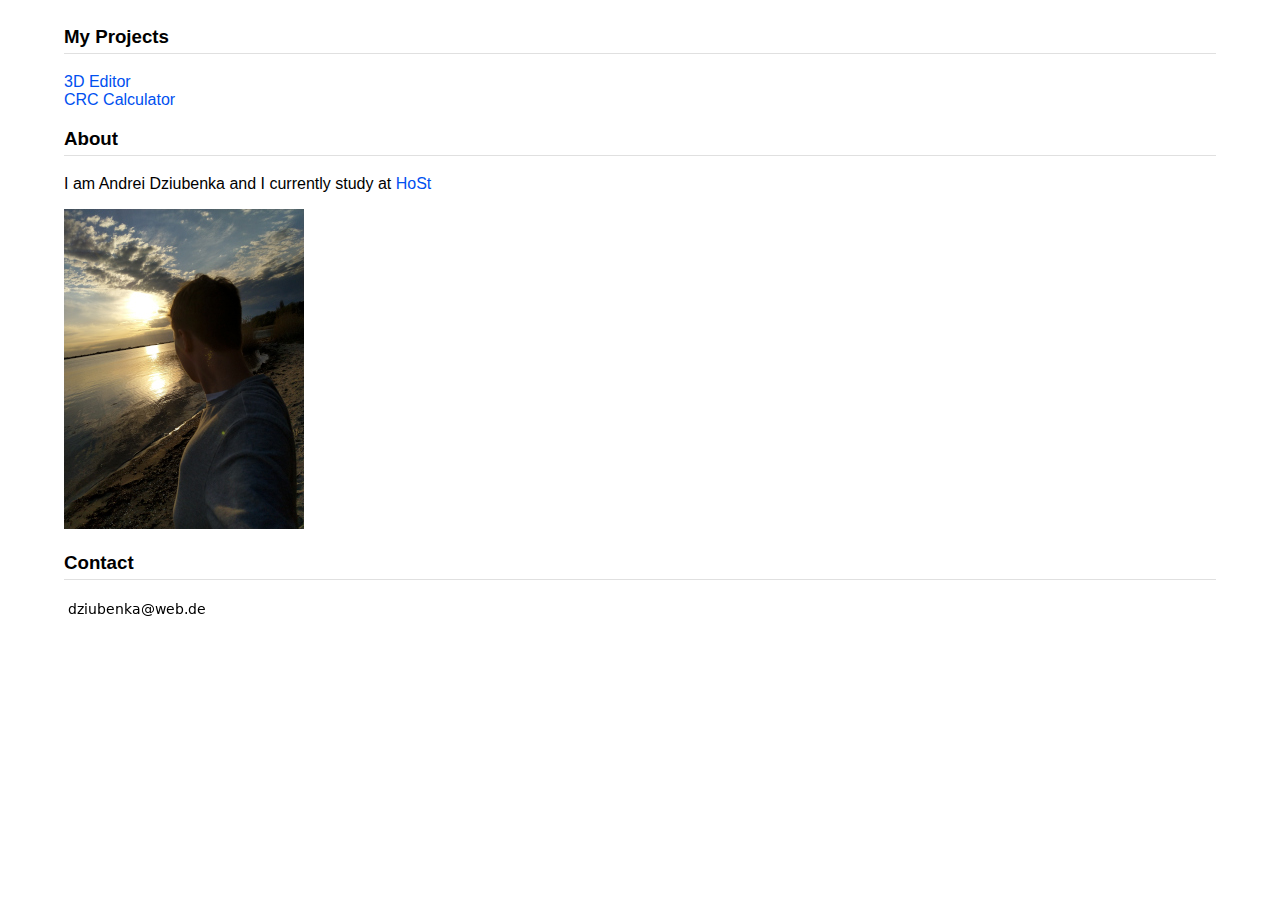
<file: index.html>
<!DOCTYPE html>
<html lang="en">
    
    <head>
        
	      <meta charset="UTF-8">
        <title>Homepage</title>
        <meta name="description" content="My Homepage">
        <meta name="author" content="Andrei Dziubenka">
        <meta name="keywords" content="developer,student,website,crc,checksum,3d,graphics,homepage,main,index">
        <meta name="viewport" content="width=device-width, initial-scale=1.0">
	      <link rel="stylesheet" href="/style.css">	    
	    
    </head>
	

    <body>
	      <h3>My Projects</h3>
	      <a href="./3d/">3D Editor</a><br>
	      <a href="./crc/">CRC Calculator</a>
	
	      <h3>About</h3>
	      <p>I am Andrei Dziubenka and I currently study at <a target="_blank" href="https://www.hochschule-stralsund.de/">HoSt</a></p>
	      <img src="img268.jpg"/>
	      <h3>Contact</h3>
	      <img src="img283.png"/>
        
    </body>


</html>
</file>
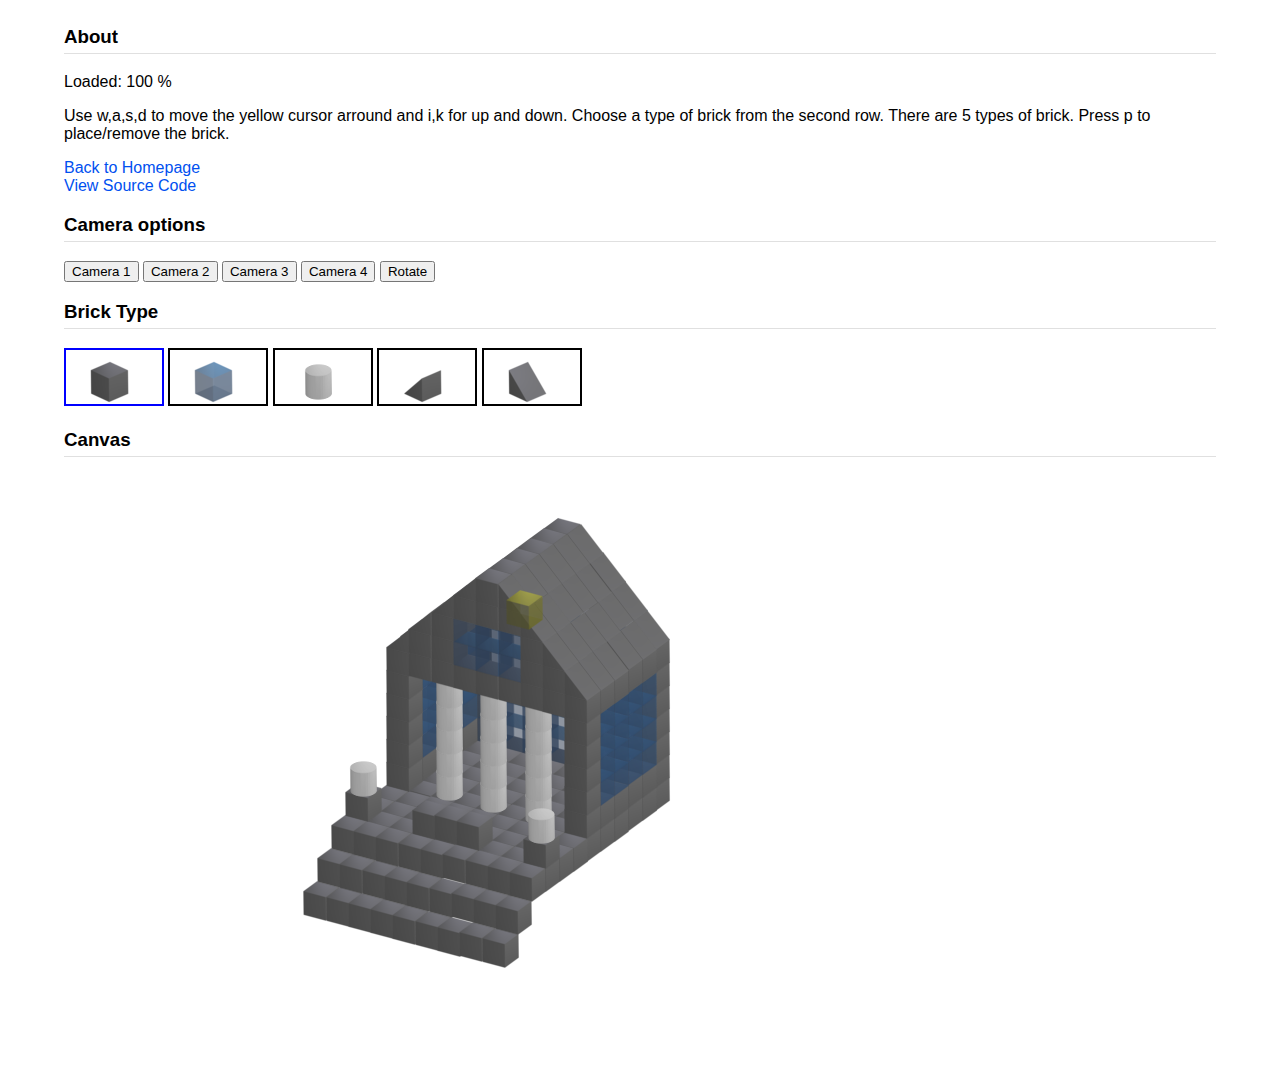
<file: 3d/index.html>
<!Doctype html>
<html>
  <head>
    <meta charset="utf-8">
    <title>3D Editor</title>
    <link rel="stylesheet" href="/style.css">
    <script src="./code.js"></script>
    <script src="./en.js"></script>
    <script src="./castle/castle.js"></script>
  </head>
  <body>
    <h3>About</h3>
    <div id="statusloader">Loading</div>
    <p>    
    	Use w,a,s,d to move the yellow cursor arround and i,k for up and down.
    	Choose a type of brick from the second row.
    	There are 5 types of brick.
    	Press p to place/remove the brick.
    </p>
    <p>    	
    	<a href="../index.html" class="textref">Back to Homepage</a> <br>    	
    	<a href="https://github.com/Dziubenka/3dEditor" class="textref">View Source Code</a>    
    </p>

    <h3>Camera options</h3>
    
    <button type="button" class="camera" id="0">Camera 1</button>
    <button type="button" class="camera" id="18">Camera 2</button>
    <button type="button" class="camera" id="36">Camera 3</button>
    <button type="button" class="camera" id="54">Camera 4</button>
    <button type="button" id="br">Rotate</button>
    
    
    
    <h3>Brick Type</h3>
    
    <img src="./cube/cube0.png" width="96" height="54" class="brick" id="0"/>
    <img src="./water/cube0.png" width="96" height="54" class="brick" id="2"/>
    <img src="./cylinder/cube0.png" width="96" height="54" class="brick" id="3"/>
    <img src="./roof1/cube0.png" width="96" height="54" class="brick" id="4"/>
    <img src="./roof2/cube0.png" width="96" height="54" class="brick" id="5"/>
    
    <h3>Canvas</h3>
    <canvas id="canv" width="800" height="600">
    	Your browser does not support the HTML5 canvas tag.
    </canvas> 

       
    
    
  </body>
</html>
</file>
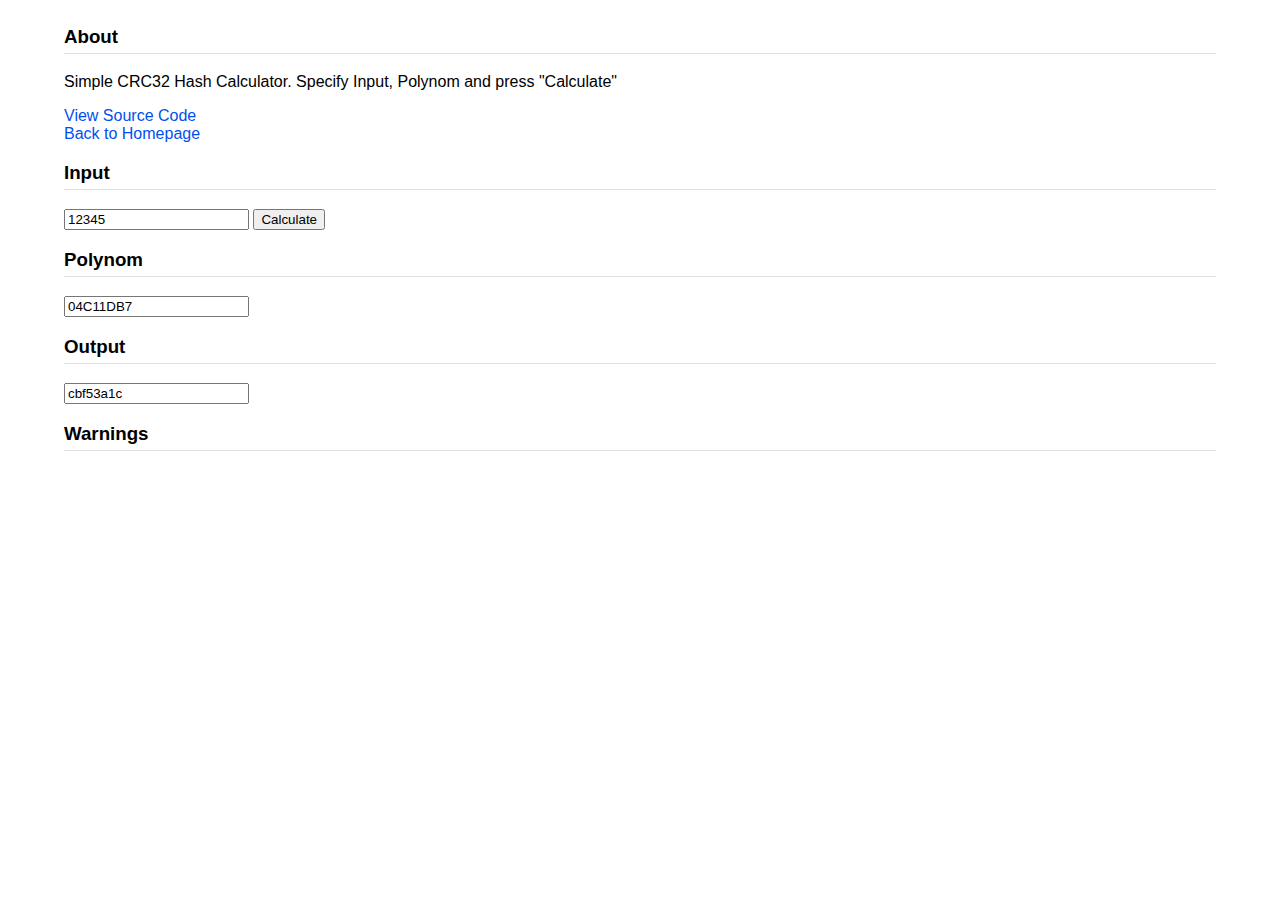
<file: crc/index.html>
<!Doctype html>
<html>
  <head>
    <meta charset="utf-8">
    <title>CRC Hash Calculator</title>
    <link rel="stylesheet" href="/style.css">
    <script src="./code.js"></script>
    <script src="./en.js"></script>
    
  </head>
  <body>
    
   <h3>About</h3>
    
   <p>   
    Simple CRC32 Hash Calculator. Specify Input, Polynom and press "Calculate"
   </p>
   
   <p>
    <a href="https://github.com/Dziubenka/CRC-Calculator" class="textref">View Source Code</a><br>
    <a href="../index.html" class="textref">Back to Homepage</a>
   </p>
    
    
   <h3>Input</h3>
   
   <input type="text" value="12345" id="data0">
    
   <button type="button" id="run0">Calculate</button>
   
   <h3>Polynom</h3>
   <input type="text" value="04C11DB7" id="poly0">   
   
   <h3>Output</h3>
   <input type="text" value="cbf53a1c" id="hash0" readonly>
   
   <h3>Warnings</h3>  
   <div id="info"></div>
    
  </body>
</html>
</file>
<file: style.css>
body {
	background-color: #ffffff;
	color: #000000;
	font-family: Arial,sans-serif,Helvetica;
	margin-left: 5%;
	margin-right: 5%;
	margin-top: 2%;
	word-wrap: break-word;
}

h3 {
	padding-bottom: .3em;
	border-bottom: 1px solid #e0e0e0;	
}

a {	
	color: #0050f0;
	text-decoration:none;		  
}

a:hover {
	text-decoration: underline;
}
</file>
